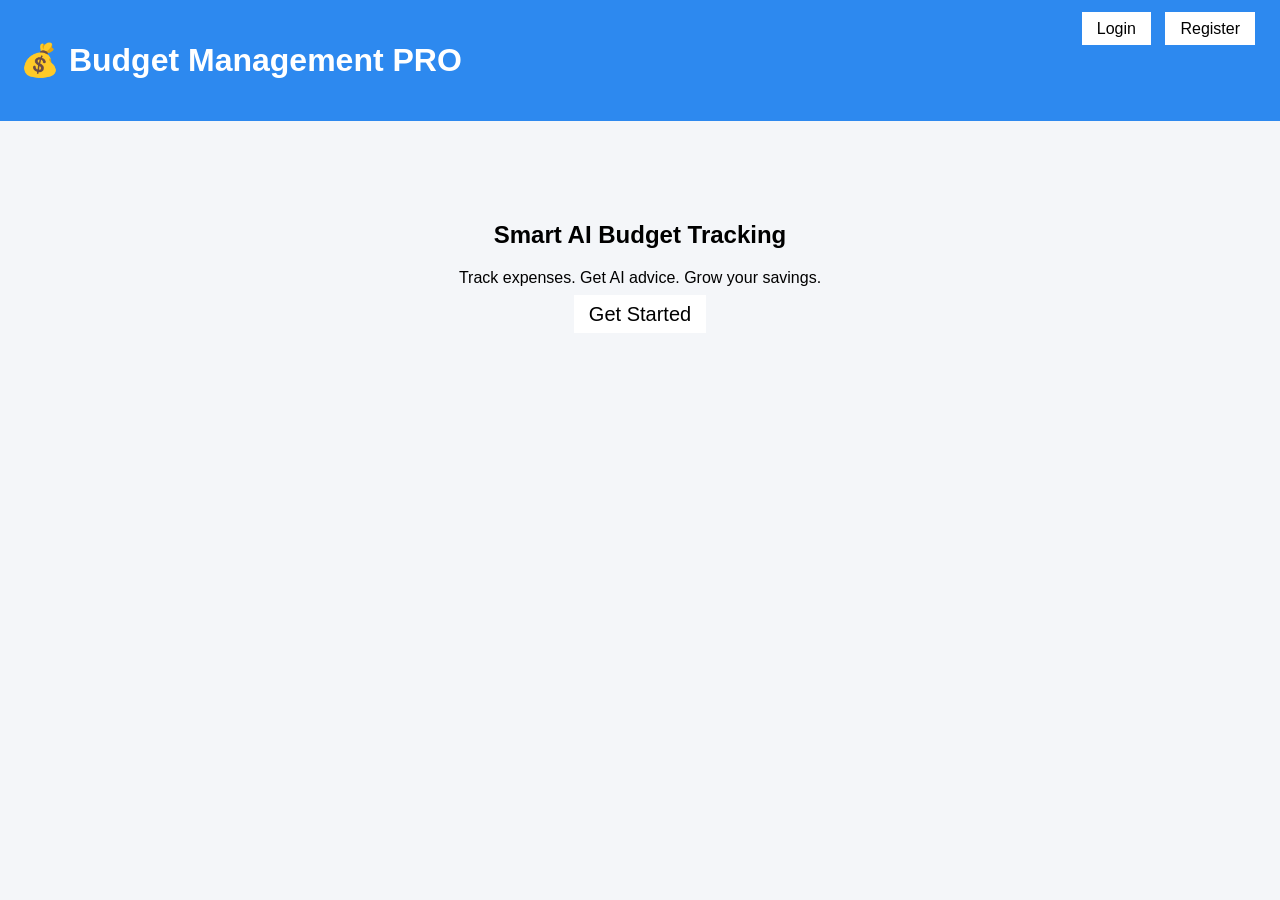
<file: index.html>
<!DOCTYPE html>
<html>
<head>
    <title>Budget Pro</title>
    <link rel="stylesheet" href="css/style.css">
</head>
<body>

<header>
    <h1>💰 Budget Management PRO</h1>
    <div>
        <a href="login.html" class="btn">Login</a>
        <a href="register.html" class="btn">Register</a>
    </div>
</header>

<section class="hero">
    <h2>Smart AI Budget Tracking</h2>
    <p>Track expenses. Get AI advice. Grow your savings.</p>
    <a href="register.html" class="btn big">Get Started</a>
</section>

</body>
</html>
</file>
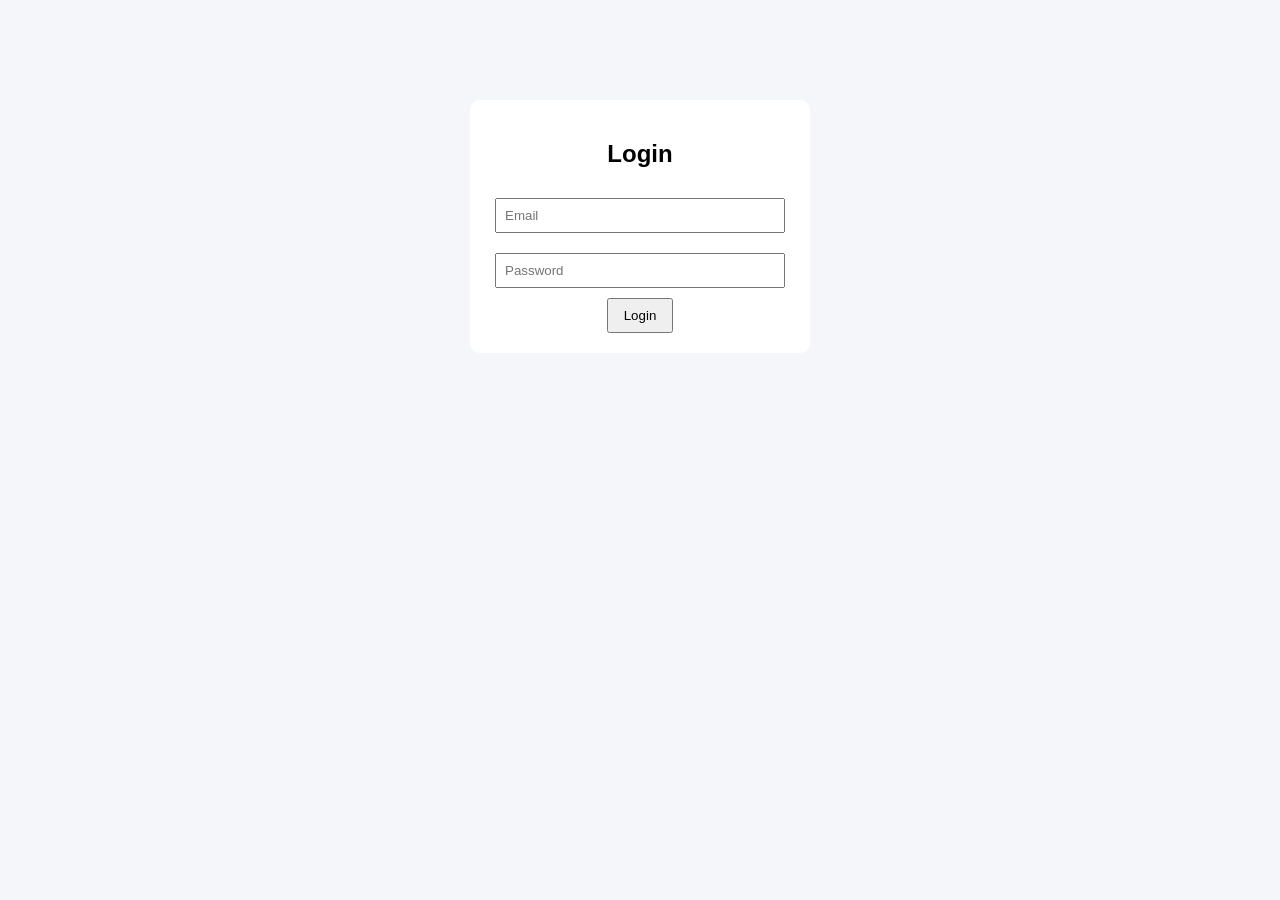
<file: login.html>
<!DOCTYPE html>
<html>
<head>
    <title>Login</title>
    <link rel="stylesheet" href="css/style.css">
</head>
<body>

<div class="form-container">
    <h2>Login</h2>
    <input type="email" id="logEmail" placeholder="Email">
    <input type="password" id="logPass" placeholder="Password">
    <button onclick="login()">Login</button>
</div>

<script src="js/app.js"></script>
</body>
</html>
</file>
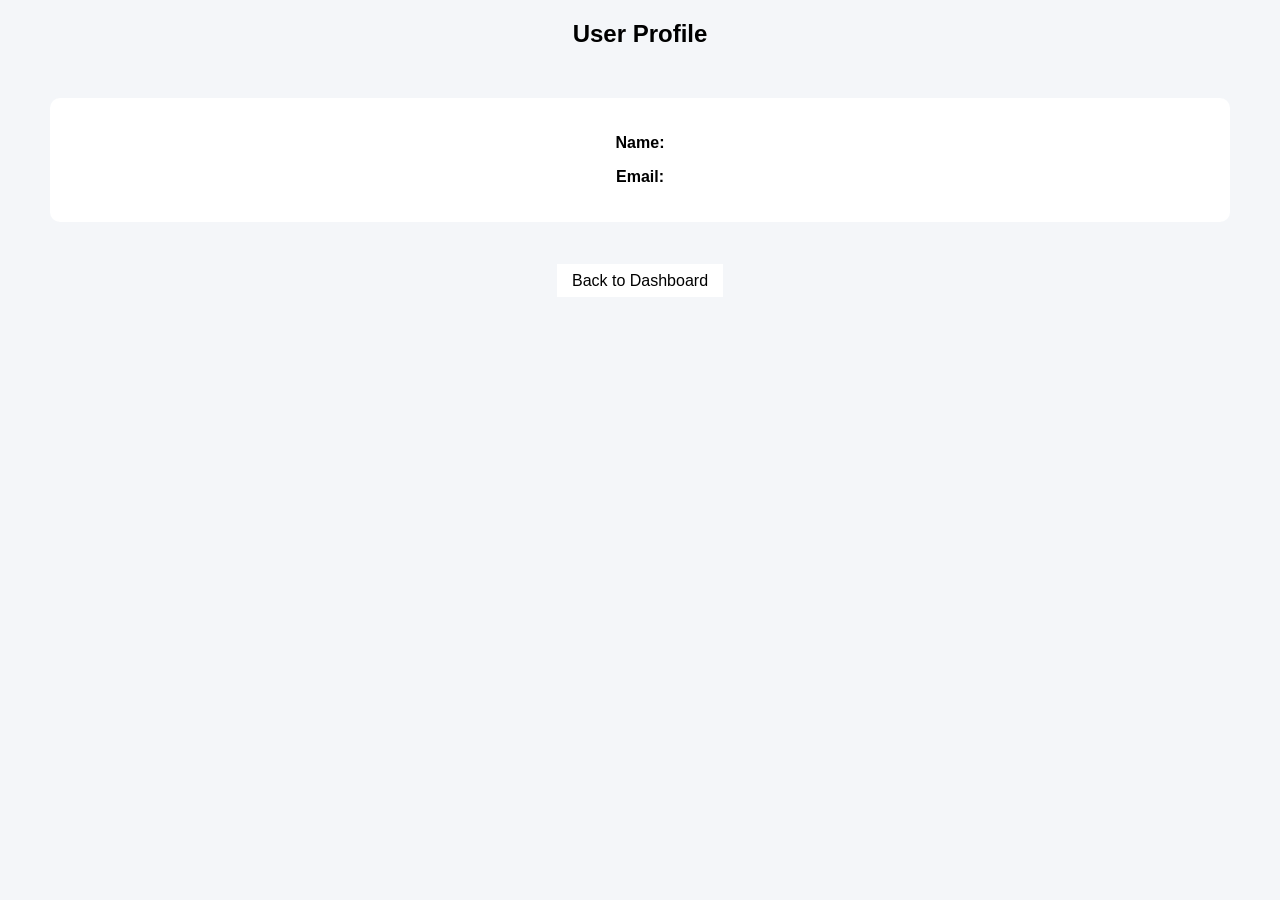
<file: profile.html>
<!DOCTYPE html>
<html>
<head>
    <title>Profile</title>
    <link rel="stylesheet" href="css/style.css">
</head>
<body onload="loadProfile()">

<h2>User Profile</h2>

<div class="profile-box">
    <p><strong>Name:</strong> <span id="pName"></span></p>
    <p><strong>Email:</strong> <span id="pEmail"></span></p>
</div>

<a href="dashboard.html" class="btn">Back to Dashboard</a>

<script src="js/app.js"></script>
</body>
</html>
</file>
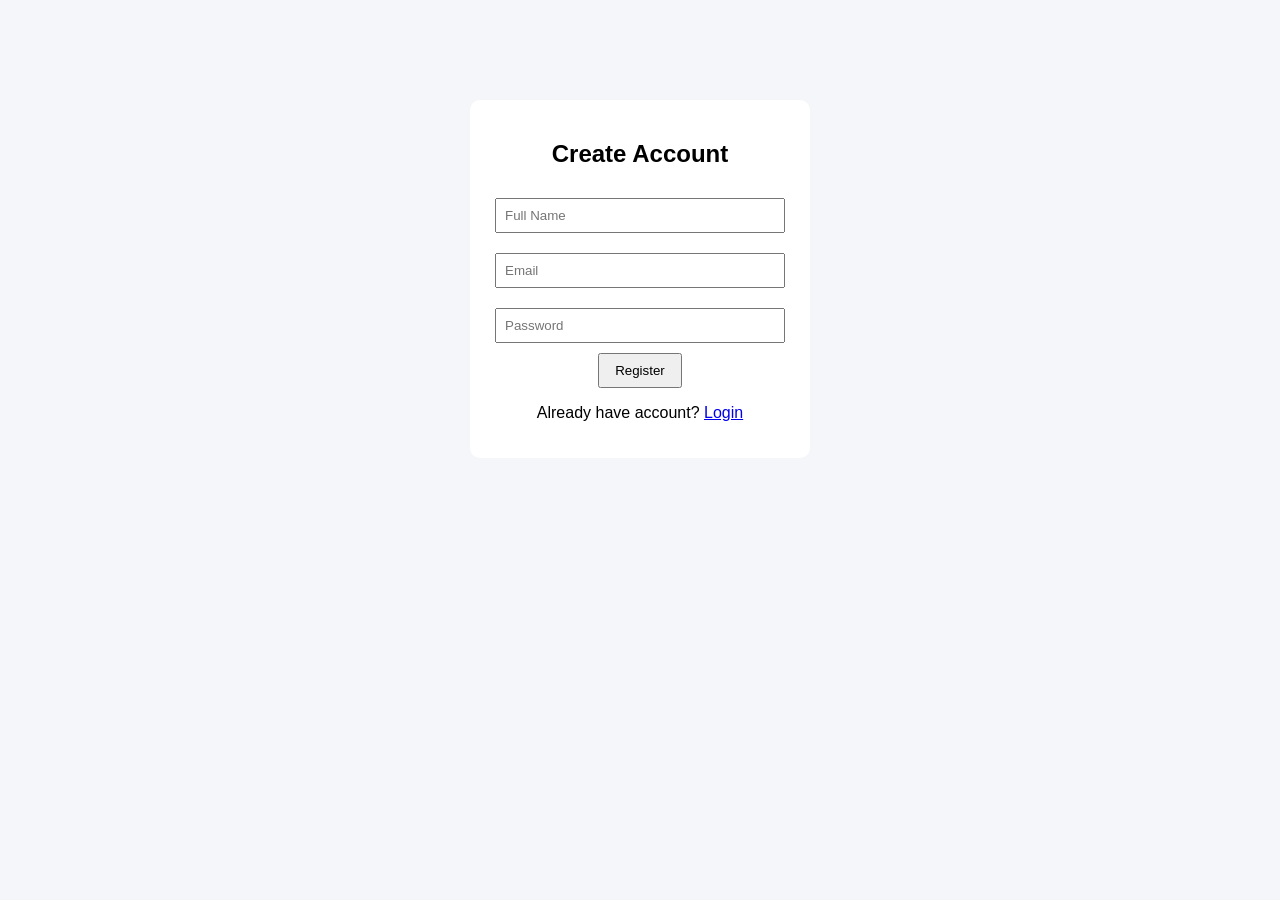
<file: register.html>
<!DOCTYPE html>
<html>
<head>
    <title>Register</title>
    <link rel="stylesheet" href="css/style.css">
</head>
<body>

<div class="form-container">
    <h2>Create Account</h2>
    <input type="text" id="regName" placeholder="Full Name">
    <input type="email" id="regEmail" placeholder="Email">
    <input type="password" id="regPass" placeholder="Password">
    <button onclick="register()">Register</button>
    <p>Already have account? <a href="login.html">Login</a></p>
</div>

<script src="js/app.js"></script>
</body>
</html>
</file>
<file: css/style.css>
body {
    font-family: Arial;
    margin: 0;
    background: #f4f6f9;
    text-align: center;
}

header {
    background: #2d89ef;
    color: white;
    padding: 20px;
    display: flex;
    justify-content: space-between;
}

.btn {
    background: white;
    padding: 8px 15px;
    text-decoration: none;
    color: black;
    margin: 5px;
}

.big {
    font-size: 20px;
}

.hero {
    padding: 80px;
}

.form-container {
    width: 300px;
    margin: 100px auto;
    background: white;
    padding: 20px;
    border-radius: 10px;
}

input {
    width: 90%;
    padding: 8px;
    margin: 10px 0;
}

button {
    padding: 8px 15px;
    cursor: pointer;
}

.cards {
    display: flex;
    justify-content: center;
    gap: 20px;
    margin: 20px;
}

.card {
    padding: 20px;
    border-radius: 10px;
    color: white;
}

.income { background: green; }
.expense { background: red; }
.balance { background: black; }

.add-box {
    margin: 20px;
}

.ai-box {
    margin: 30px;
    padding: 20px;
    background: white;
    border-radius: 10px;
}

.profile-box {
    margin: 50px;
    padding: 20px;
    background: white;
    border-radius: 10px;
}
</file>
